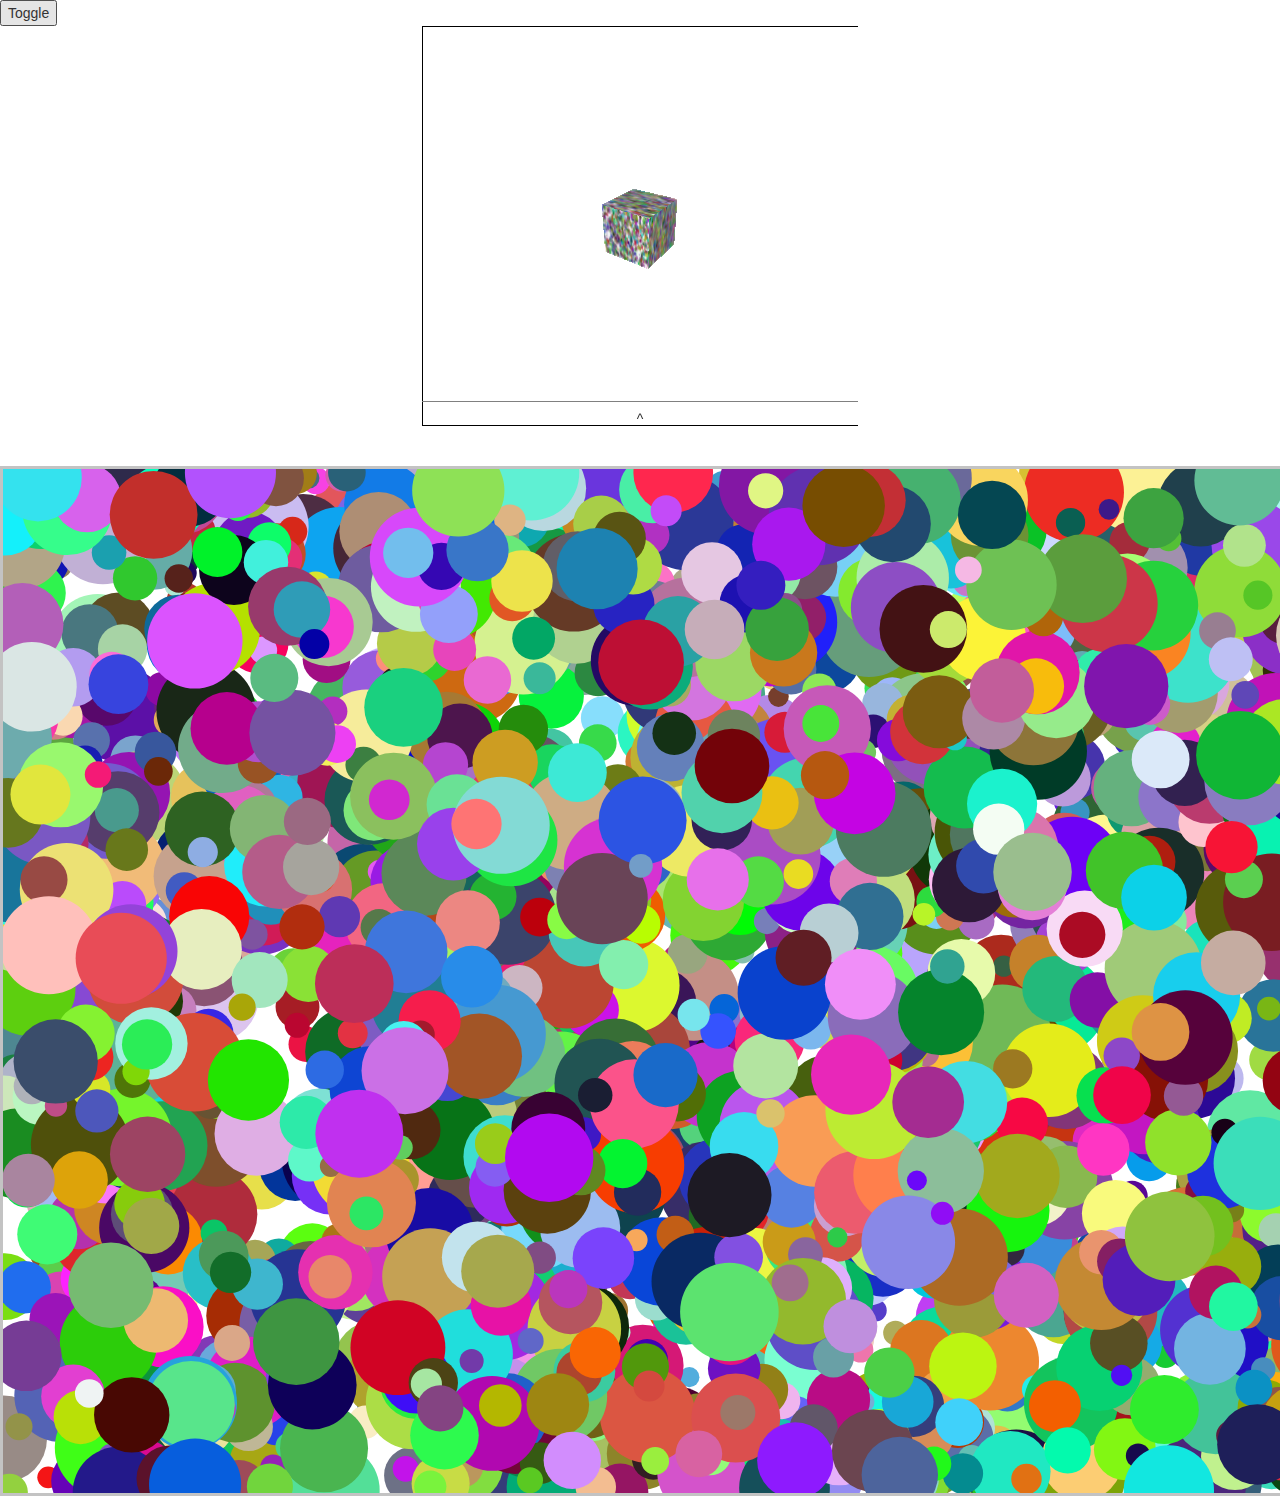
<file: js/DROOK/index.html>
<html>

	<head>
		<link rel="stylesheet" href="css/bootstrap.min.css"></link>
		<link rel="stylesheet" href="drook.css"></link>
		<script src="lib/three.min.js"></script>
		<script src="lib/angular.js"></script>
		<script src="lib/angular-slide-menu.min.js"></script>
		<script src="services/Util.js"></script>
		<script src="app.js"></script>
		<script src="drook.js"></script>
		
	</head>
	<body ng-app="DrookApp">
	
	
	    <script type="text/ng-template" id="renderer-menu-template.html">
		
			<div class="renderer-menu-wrapper">
				<!-- HANLDE -->
				<div class="renderer-menu-handle">
					<p>^</p>
				</div>
				<!-- BODY -->
				<div class="renderer-menu-body">
				
					<div class="renderer-menu-rotate">
						<label>Rotate: &nbsp;</label>
						<input type="checkbox" ng-model="menu.rotate.selected"></input>
					</div>
					
					<div class="renderer-menu-scale">
						<label>Scale: &nbsp;</label>
						<input type="range" ng-model="menu.scale.value"></input>
					</div>
					
				</div>
				
			</div>
		
        </script>
		
		
		
		
		<div ng-controller="ShowController">
			<button ng-click="show = !show">Toggle</button>	
			<div class="row" ng-if="show">
				<div class="col-md-4">
				</div>
				
				<div class="col-md-4" renderer menu-template="renderer-menu-template.html">
				</div>
				
				<div class="col-md-4">
				</div>
			</div>
		</div>
		<br><br>
		<canvas id="myCanvas" width="2048" height="1024" style="border:3px solid #c3c3c3;"></canvas>
	</body>
</html>
</file>
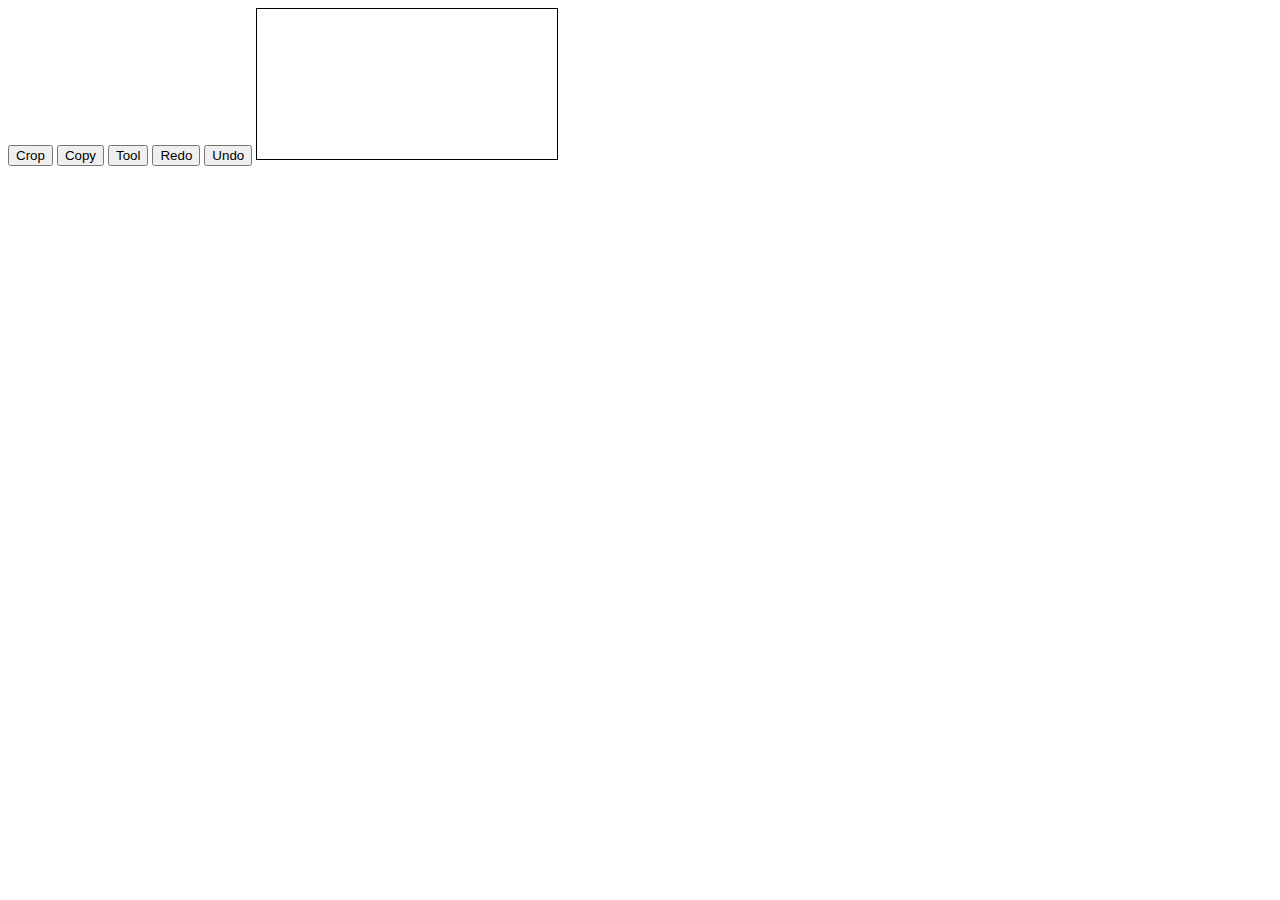
<file: js/drooky/index.html>
<html>
<script src="Drooky.js"></script>
<script src="Utils.js"></script>
<script src="SnipList.js"></script>
<script src="Editor.js"></script>
<script src="Commands.js"></script>

<body>
<button onclick="crop()">Crop</button>
<button onclick="copy()">Copy</button>
<button onclick="tool('miotla')">Tool</button>
<button onclick="reDo()">Redo</button>
<button onclick="unDo()">Undo</button>
<canvas id="canvas" style="border: 1px solid black"></canvas>
</body>

</html>
</file>
<file: js/DROOK/drook.css>
.renderer-menu {
	border-top: 1px solid gray;
	padding: 5px;
	position: absolute;
	top: 375px; 
	z-index: 10;
	width: 100%;
	overflow : hidden;
}

.renderer-menu-slide-in {
	border-top: 1px solid gray;
    transition: 0.5s;
	background-color: hsl(120, 100%, 75%);
}
.renderer-menu-slide-out {
    transition: 0.7s;
}

/**
====================================================
**/

.renderer-menu-wrapper {
	padding: 5px;
}

.renderer-menu-handle {
	line-height: 100%;
	text-align: center;
}

.renderer-menu-body {
	text-align: center;
	width: 100%;
}

.renderer-menu-rotate {
	width: 30%;
	display: inline-block; 
	vertical-align: middle;
}

.renderer-menu-rotate > label {
	margin : 0px;
}

.renderer-menu-rotate > input {
	margin : 0px;
}

.renderer-menu-scale {
	width: 65%;
	display: inline-block; 
	vertical-align: middle;
	text-align: center;
}

.renderer-menu-scale > label {
	display: inline-block; 
	vertical-align: middle;
	margin : 0px;
}

.renderer-menu-scale  > input {
	display: inline-block; 
	vertical-align: middle;
	width : 70%;
	margin : 0px;
	padding: 0px;
}
</file>
